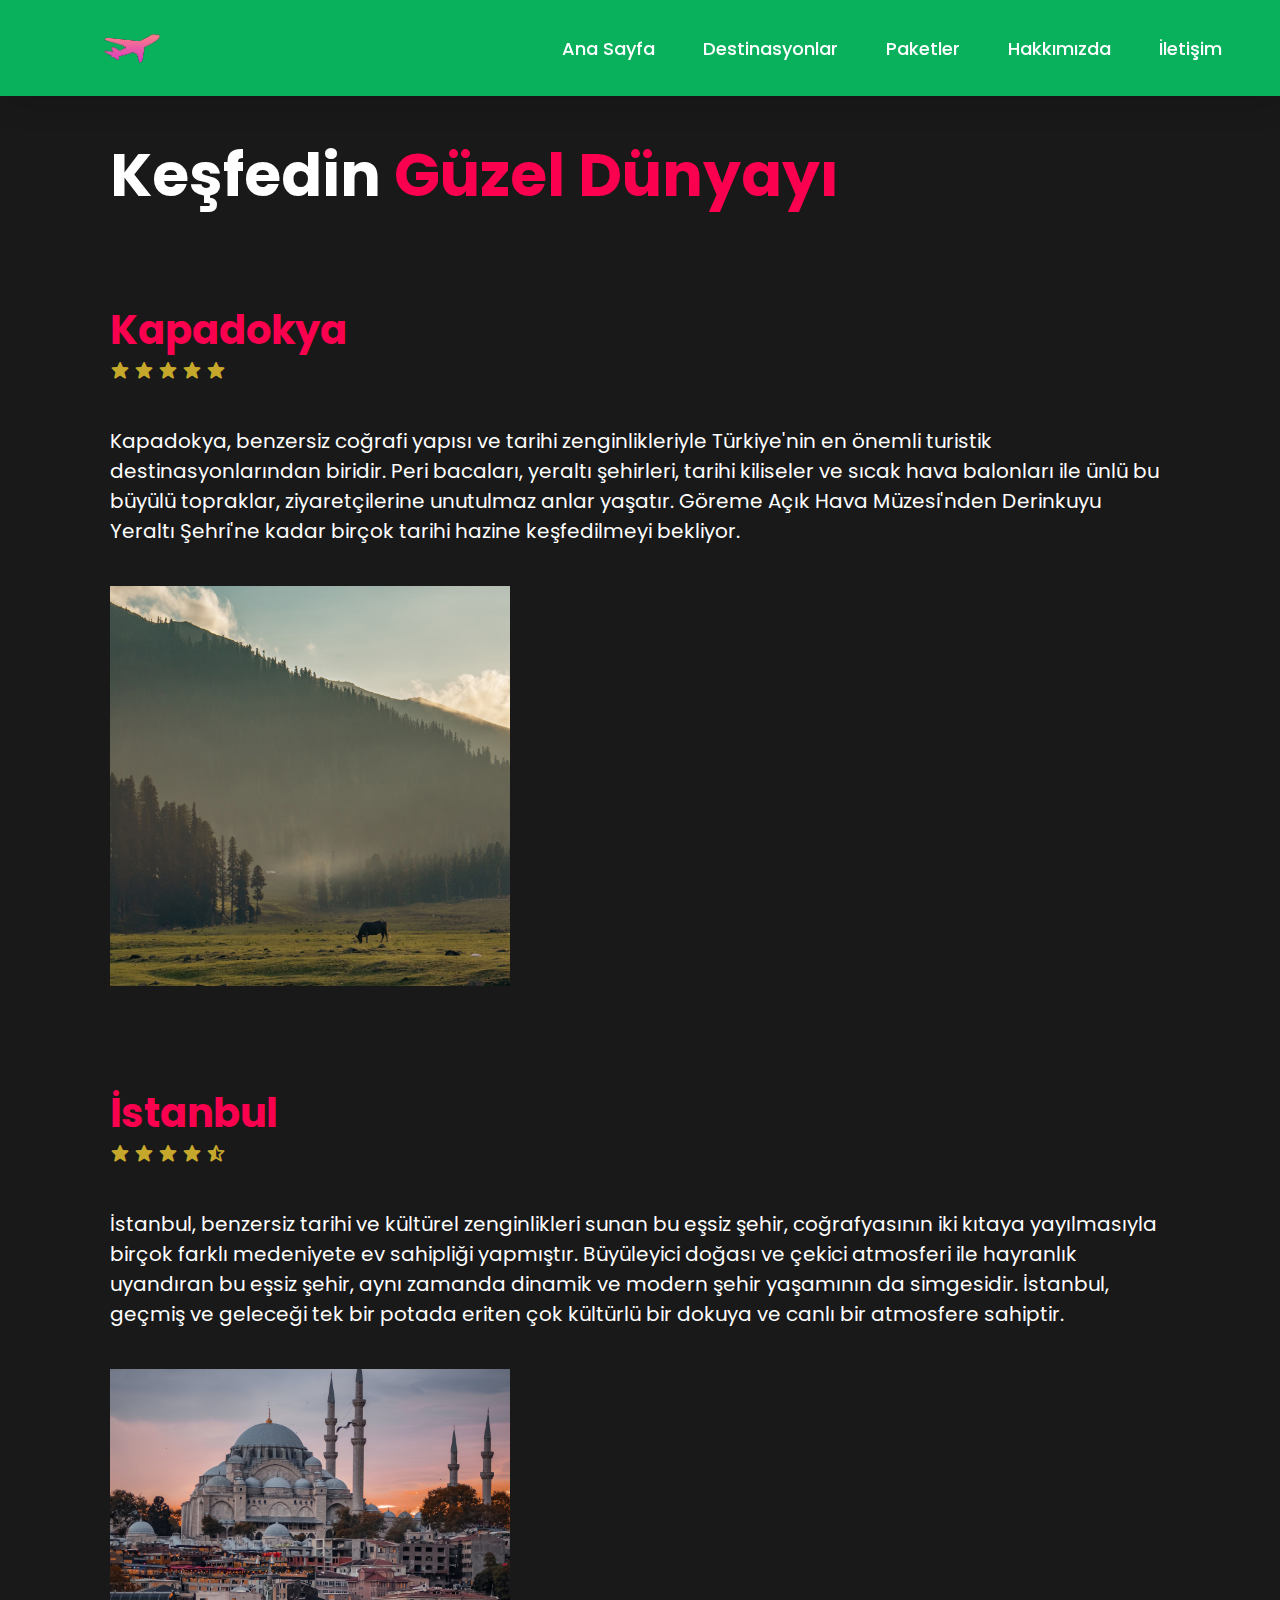
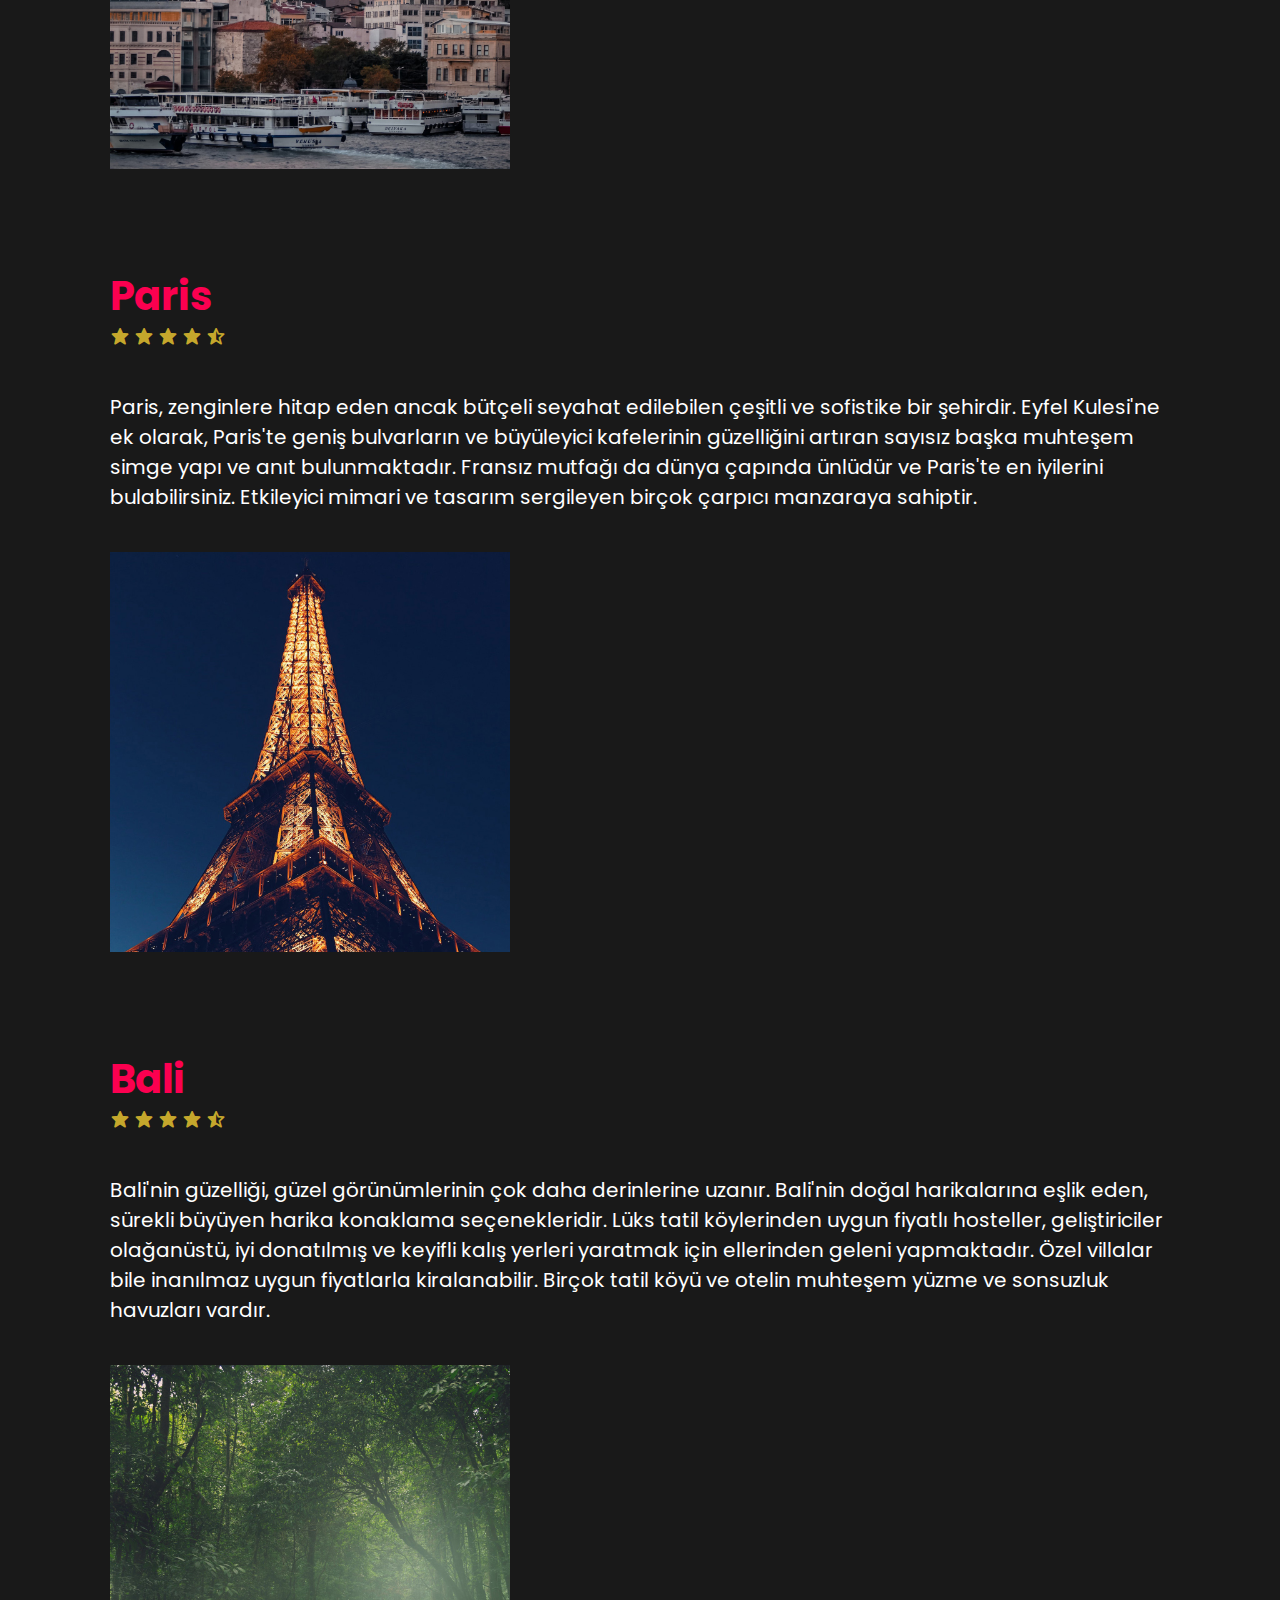
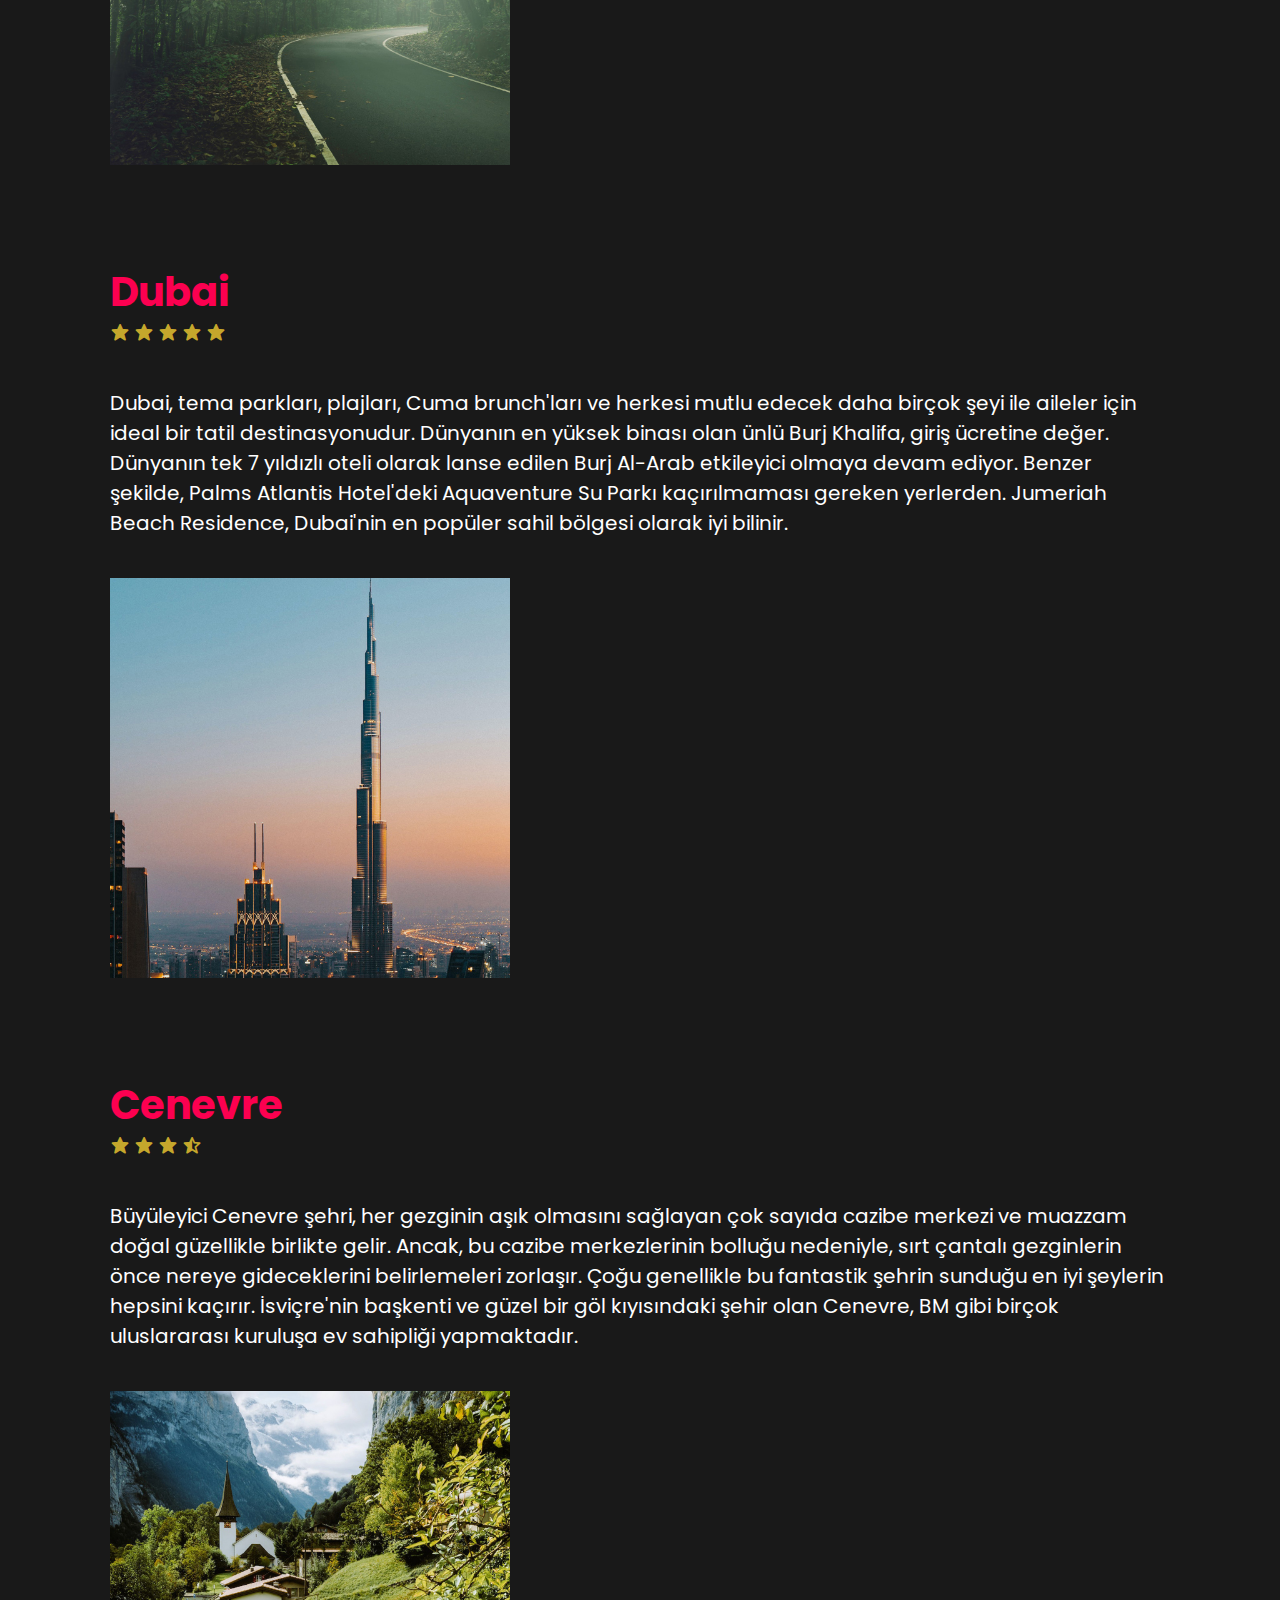
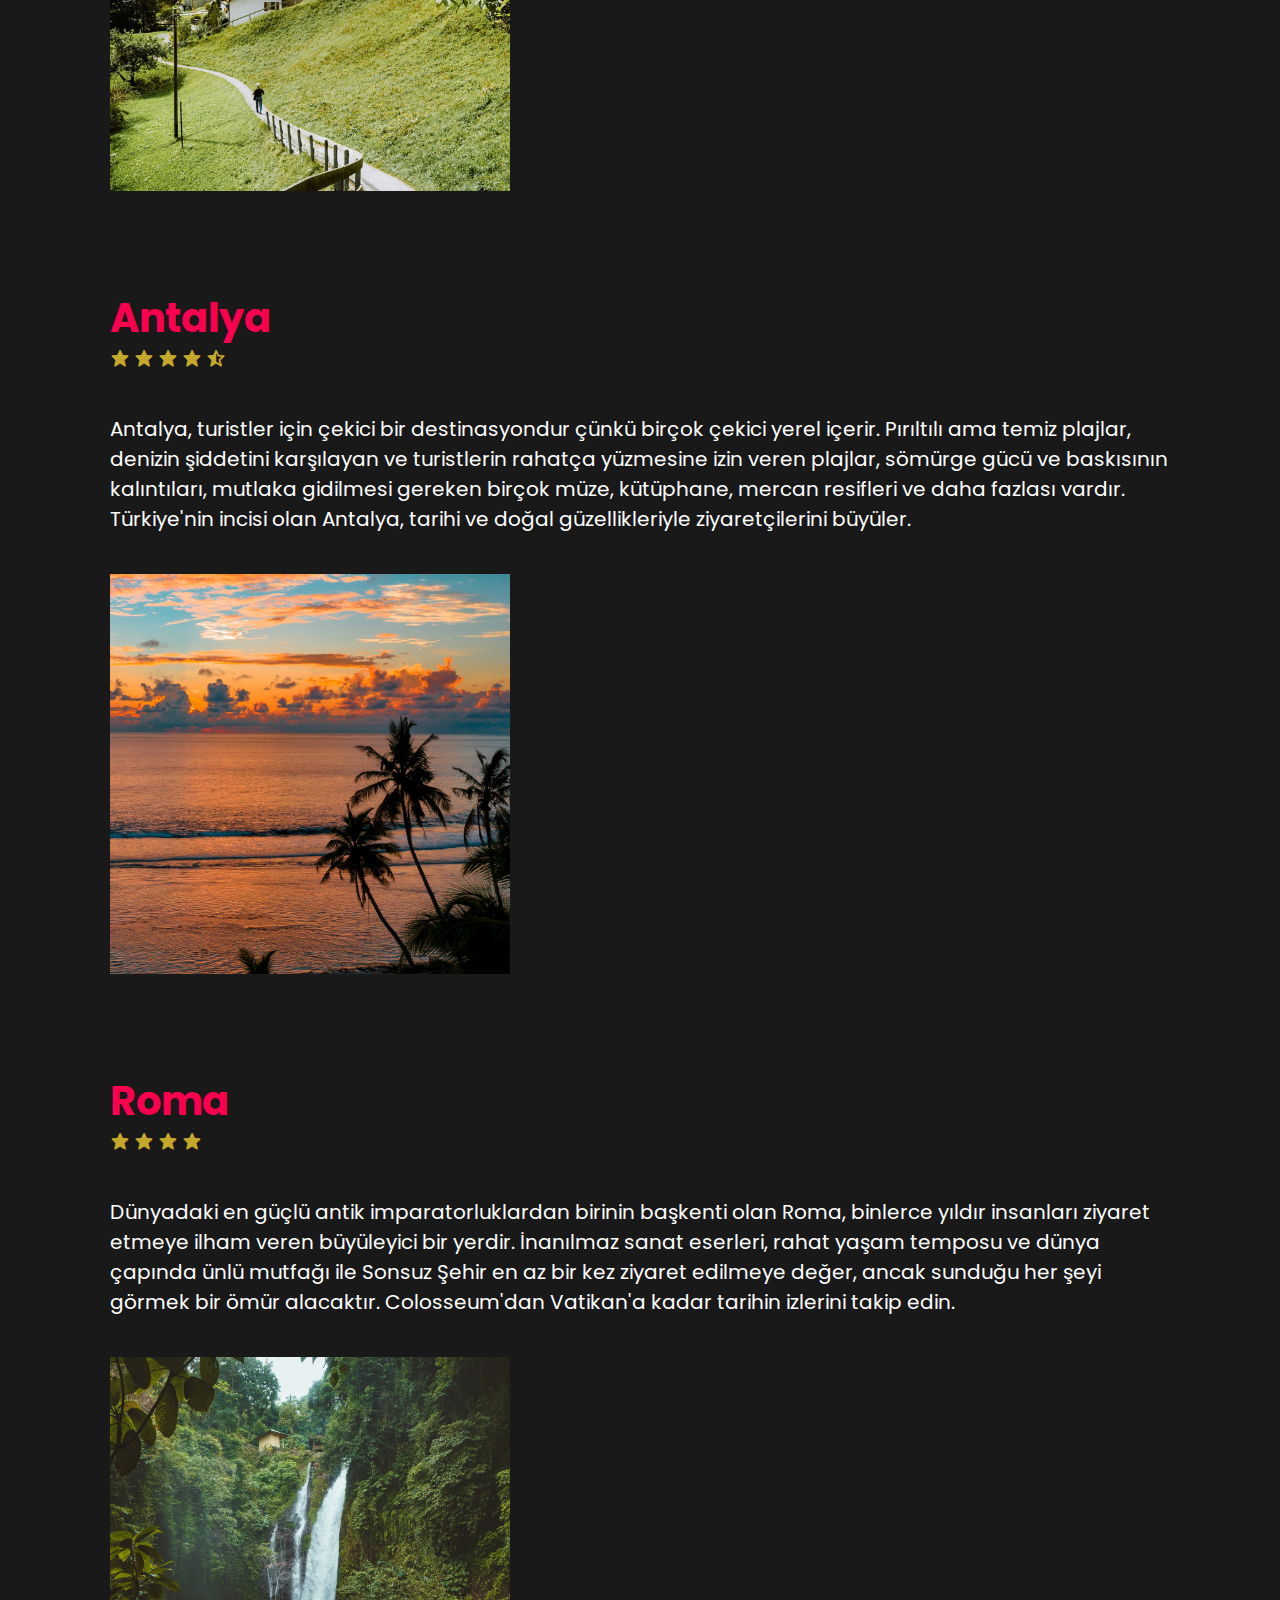
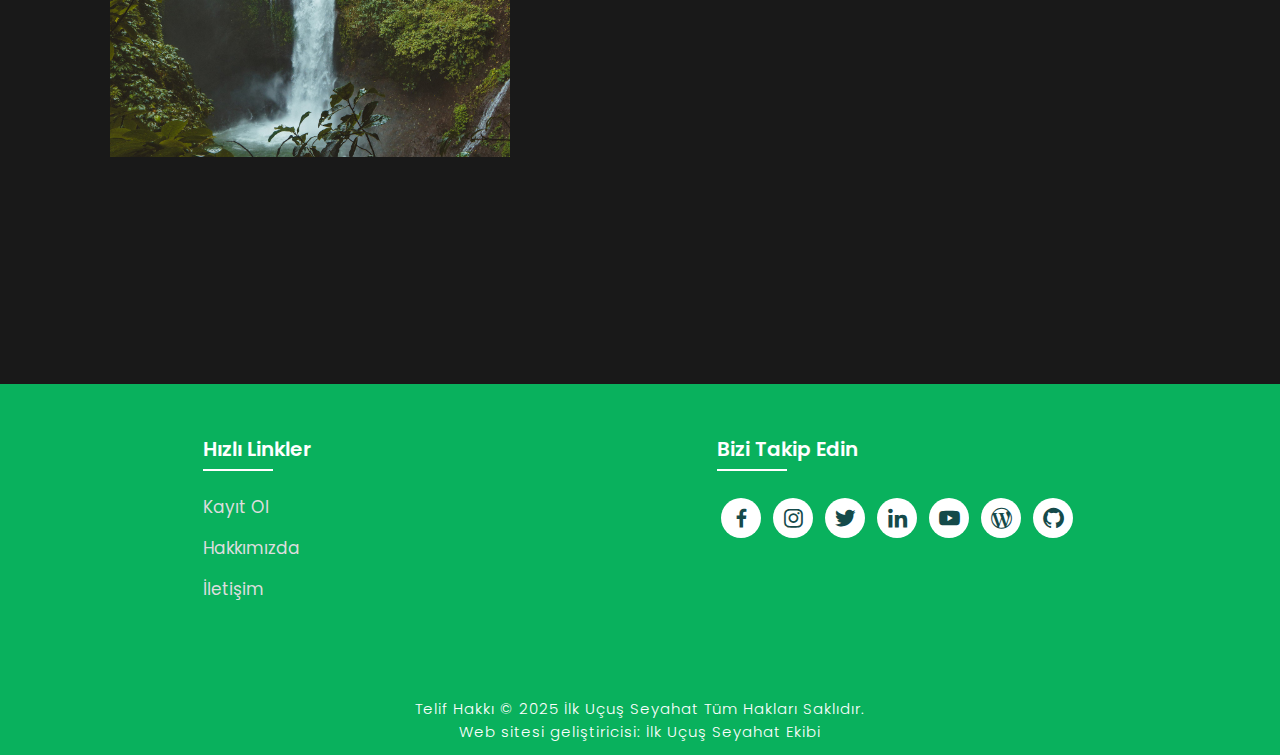
<file: destinasyonlar.html>
<!DOCTYPE html>
<html lang="tr">
<head>
    <meta charset="UTF-8">
    <meta http-equiv="X-UA-Compatible" content="IE=edge">
    <meta name="viewport" content="width=device-width, initial-scale=1.0">
    <title>Seyahat Destinasyonları</title>
    <link rel="icon" href="./files/logo.png">
    <link rel="stylesheet" type="text/css" href="css/style.css">
    <link rel="preconnect" href="https://fonts.googleapis.com">
    <link rel="preconnect" href="https://fonts.gstatic.com" crossorigin>
    <link href="https://fonts.googleapis.com/css2?family=Paytone+One&family=Poppins:wght@100;200;300;400;500;600;700;800;900&display=swap" rel="stylesheet">
    <link rel="stylesheet"
    href="https://unpkg.com/boxicons@latest/css/boxicons.min.css">
</head>
<body class="location-body">
    <nav>
        <img src="./files/logo.png" class="logo" alt="Logo" title="İlk Uçuş Seyahat">

        <ul class="navbar">
            <li>
                <a href="./index.html">Ana Sayfa</a>
                <a href="./index.html#destinasyonlar">Destinasyonlar</a>
                <a href="./index.html#paketler">Paketler</a>
                <a href="./hakkimizda.html">Hakkımızda</a>
                <a href="./iletisim.html">İletişim</a>
            </li>
        </ul>
    </nav>
<section class="location-section">
    <div class="location-heading">
        <h1>Keşfedin <span>Güzel Dünyayı</span></h1>
    </div>
 <div class="location-detail" id="kapadokya">
    <h1>Kapadokya</h1>
    <div class="stars">
        <a href="#"><i class='bx bxs-star'></i></a>
        <a href="#"><i class='bx bxs-star'></i></a>
        <a href="#"><i class='bx bxs-star'></i></a>
        <a href="#"><i class='bx bxs-star'></i></a>
        <a href="#"><i class='bx bxs-star'></i></a>
    </div>
    <p>Kapadokya, benzersiz coğrafi yapısı ve tarihi zenginlikleriyle Türkiye'nin en önemli turistik destinasyonlarından biridir. Peri bacaları, yeraltı şehirleri, tarihi kiliseler ve sıcak hava balonları ile ünlü bu büyülü topraklar, ziyaretçilerine unutulmaz anlar yaşatır. Göreme Açık Hava Müzesi'nden Derinkuyu Yeraltı Şehri'ne kadar birçok tarihi hazine keşfedilmeyi bekliyor.</p>
    <div class="location-img">
        <img src="./files/t1.jpg" alt="">
    </div>
 </div>

 <div class="location-detail" id="istanbul">
    <h1>İstanbul</h1>
    <div class="stars">
        <a href="#"><i class='bx bxs-star'></i></a>
        <a href="#"><i class='bx bxs-star'></i></a>
        <a href="#"><i class='bx bxs-star'></i></a>
        <a href="#"><i class='bx bxs-star'></i></a>
        <a href="#"><i class='bx bxs-star-half'></i></a>
    </div>
    <p>İstanbul, benzersiz tarihi ve kültürel zenginlikleri sunan bu eşsiz şehir, coğrafyasının iki kıtaya yayılmasıyla birçok farklı medeniyete ev sahipliği yapmıştır. Büyüleyici doğası ve çekici atmosferi ile hayranlık uyandıran bu eşsiz şehir, aynı zamanda dinamik ve modern şehir yaşamının da simgesidir. İstanbul, geçmiş ve geleceği tek bir potada eriten çok kültürlü bir dokuya ve canlı bir atmosfere sahiptir.</p>
    <div class="location-img">
        <img src="./files/t2.jpg" alt="">
    </div>
 </div>

 <div class="location-detail" id="paris">
    <h1>Paris</h1>
    <div class="stars">
        <a href="#"><i class='bx bxs-star'></i></a>
        <a href="#"><i class='bx bxs-star'></i></a>
        <a href="#"><i class='bx bxs-star'></i></a>
        <a href="#"><i class='bx bxs-star'></i></a>
        <a href="#"><i class='bx bxs-star-half'></i></a>
    </div>
    <p>Paris, zenginlere hitap eden ancak bütçeli seyahat edilebilen çeşitli ve sofistike bir şehirdir. Eyfel Kulesi'ne ek olarak, Paris'te geniş bulvarların ve büyüleyici kafelerinin güzelliğini artıran sayısız başka muhteşem simge yapı ve anıt bulunmaktadır. Fransız mutfağı da dünya çapında ünlüdür ve Paris'te en iyilerini bulabilirsiniz. Etkileyici mimari ve tasarım sergileyen birçok çarpıcı manzaraya sahiptir.</p>
    <div class="location-img">
        <img src="./files/t3.jpg" alt="">
    </div>
 </div>

 <div class="location-detail" id="bali">
    <h1>Bali</h1>
    <div class="stars">
        <a href="#"><i class='bx bxs-star'></i></a>
        <a href="#"><i class='bx bxs-star'></i></a>
        <a href="#"><i class='bx bxs-star'></i></a>
        <a href="#"><i class='bx bxs-star'></i></a>
        <a href="#"><i class='bx bxs-star-half'></i></a>
    </div>
    <p>Bali'nin güzelliği, güzel görünümlerinin çok daha derinlerine uzanır. Bali'nin doğal harikalarına eşlik eden, sürekli büyüyen harika konaklama seçenekleridir. Lüks tatil köylerinden uygun fiyatlı hosteller, geliştiriciler olağanüstü, iyi donatılmış ve keyifli kalış yerleri yaratmak için ellerinden geleni yapmaktadır. Özel villalar bile inanılmaz uygun fiyatlarla kiralanabilir. Birçok tatil köyü ve otelin muhteşem yüzme ve sonsuzluk havuzları vardır.</p>
    <div class="location-img">
        <img src="./files/t4.jpg" alt="">
    </div>
 </div>

 <div class="location-detail" id="dubai">
    <h1>Dubai</h1>
    <div class="stars">
        <a href="#"><i class='bx bxs-star'></i></a>
        <a href="#"><i class='bx bxs-star'></i></a>
        <a href="#"><i class='bx bxs-star'></i></a>
        <a href="#"><i class='bx bxs-star'></i></a>
        <a href="#"><i class='bx bxs-star'></i></a>
    </div>
    <p>Dubai, tema parkları, plajları, Cuma brunch'ları ve herkesi mutlu edecek daha birçok şeyi ile aileler için ideal bir tatil destinasyonudur. Dünyanın en yüksek binası olan ünlü Burj Khalifa, giriş ücretine değer. Dünyanın tek 7 yıldızlı oteli olarak lanse edilen Burj Al-Arab etkileyici olmaya devam ediyor. Benzer şekilde, Palms Atlantis Hotel'deki Aquaventure Su Parkı kaçırılmaması gereken yerlerden. Jumeriah Beach Residence, Dubai'nin en popüler sahil bölgesi olarak iyi bilinir.</p>
    <div class="location-img">
        <img src="./files/t5.jpg" alt="">
    </div>
 </div>

 <div class="location-detail" id="cenevre">
    <h1>Cenevre</h1>
    <div class="stars">
        <a href="#"><i class='bx bxs-star'></i></a>
        <a href="#"><i class='bx bxs-star'></i></a>
        <a href="#"><i class='bx bxs-star'></i></a>
        <a href="#"><i class='bx bxs-star-half'></i></a>
    </div>
    <p>Büyüleyici Cenevre şehri, her gezginin aşık olmasını sağlayan çok sayıda cazibe merkezi ve muazzam doğal güzellikle birlikte gelir. Ancak, bu cazibe merkezlerinin bolluğu nedeniyle, sırt çantalı gezginlerin önce nereye gideceklerini belirlemeleri zorlaşır. Çoğu genellikle bu fantastik şehrin sunduğu en iyi şeylerin hepsini kaçırır. İsviçre'nin başkenti ve güzel bir göl kıyısındaki şehir olan Cenevre, BM gibi birçok uluslararası kuruluşa ev sahipliği yapmaktadır.</p>
    <div class="location-img">
        <img src="./files/t6.jpg" alt="">
    </div>
 </div>

 <div class="location-detail" id="antalya">
    <h1>Antalya</h1>
    <div class="stars">
        <a href="#"><i class='bx bxs-star'></i></a>
        <a href="#"><i class='bx bxs-star'></i></a>
        <a href="#"><i class='bx bxs-star'></i></a>
        <a href="#"><i class='bx bxs-star'></i></a>
        <a href="#"><i class='bx bxs-star-half'></i></a>
    </div>
    <p>Antalya, turistler için çekici bir destinasyondur çünkü birçok çekici yerel içerir. Pırıltılı ama temiz plajlar, denizin şiddetini karşılayan ve turistlerin rahatça yüzmesine izin veren plajlar, sömürge gücü ve baskısının kalıntıları, mutlaka gidilmesi gereken birçok müze, kütüphane, mercan resifleri ve daha fazlası vardır. Türkiye'nin incisi olan Antalya, tarihi ve doğal güzellikleriyle ziyaretçilerini büyüler.</p>
    <div class="location-img">
        <img src="./files/t7.jpg" alt="">
    </div>
 </div>

 <div class="location-detail" id="roma">
    <h1>Roma</h1>
    <div class="stars">
        <a href="#"><i class='bx bxs-star'></i></a>
        <a href="#"><i class='bx bxs-star'></i></a>
        <a href="#"><i class='bx bxs-star'></i></a>
        <a href="#"><i class='bx bxs-star'></i></a>
    </div>
    <p>Dünyadaki en güçlü antik imparatorluklardan birinin başkenti olan Roma, binlerce yıldır insanları ziyaret etmeye ilham veren büyüleyici bir yerdir. İnanılmaz sanat eserleri, rahat yaşam temposu ve dünya çapında ünlü mutfağı ile Sonsuz Şehir en az bir kez ziyaret edilmeye değer, ancak sunduğu her şeyi görmek bir ömür alacaktır. Colosseum'dan Vatikan'a kadar tarihin izlerini takip edin.</p>
    <div class="location-img">
        <img src="./files/t8.jpg" alt="">
    </div>
 </div>
    </section>
    <!-- Alt Bilgi -->

<section class="footer">
    <div class="foot">
        <div class="footer-content">
            
            <div class="footlinks">
                <h4>Hızlı Linkler</h4>
                <ul>
                    <li><a href="./kayit.html">Kayıt Ol</a></li>
                    <li><a href="./hakkimizda.html">Hakkımızda</a></li>
                    <li><a href="./iletisim.html">İletişim</a></li>
                </ul>
            </div>

            <div class="footlinks">
                <h4>Bizi Takip Edin</h4>
                <div class="social">
                    <a href="https://www.facebook.com/" target="_blank"><i class='bx bxl-facebook'></i></a>
                    <a href="https://www.instagram.com/" target="_blank"><i class='bx bxl-instagram' ></i></a>
                    <a href="https://www.twitter.com/" target="_blank"><i class='bx bxl-twitter' ></i></a>
                    <a href="https://www.linkedin.com/" target="_blank"><i class='bx bxl-linkedin' ></i></a>
                    <a href="https://www.youtube.com/" target="_blank"><i class='bx bxl-youtube' ></i></a>
                    <a href="#" target="_blank"><i class='bx bxl-wordpress' ></i></a>
                    <a href="https://www.github.com/" target="_blank"><i class='bx bxl-github'></i></a>
                </div>
            </div>
            
        </div>
    </div>

    <div class="end">
        <p>Telif Hakkı © 2025 İlk Uçuş Seyahat Tüm Hakları Saklıdır.<br>Web sitesi geliştiricisi: İlk Uçuş Seyahat Ekibi</p>
    </div>
</section>

</body>
</html>
</file>
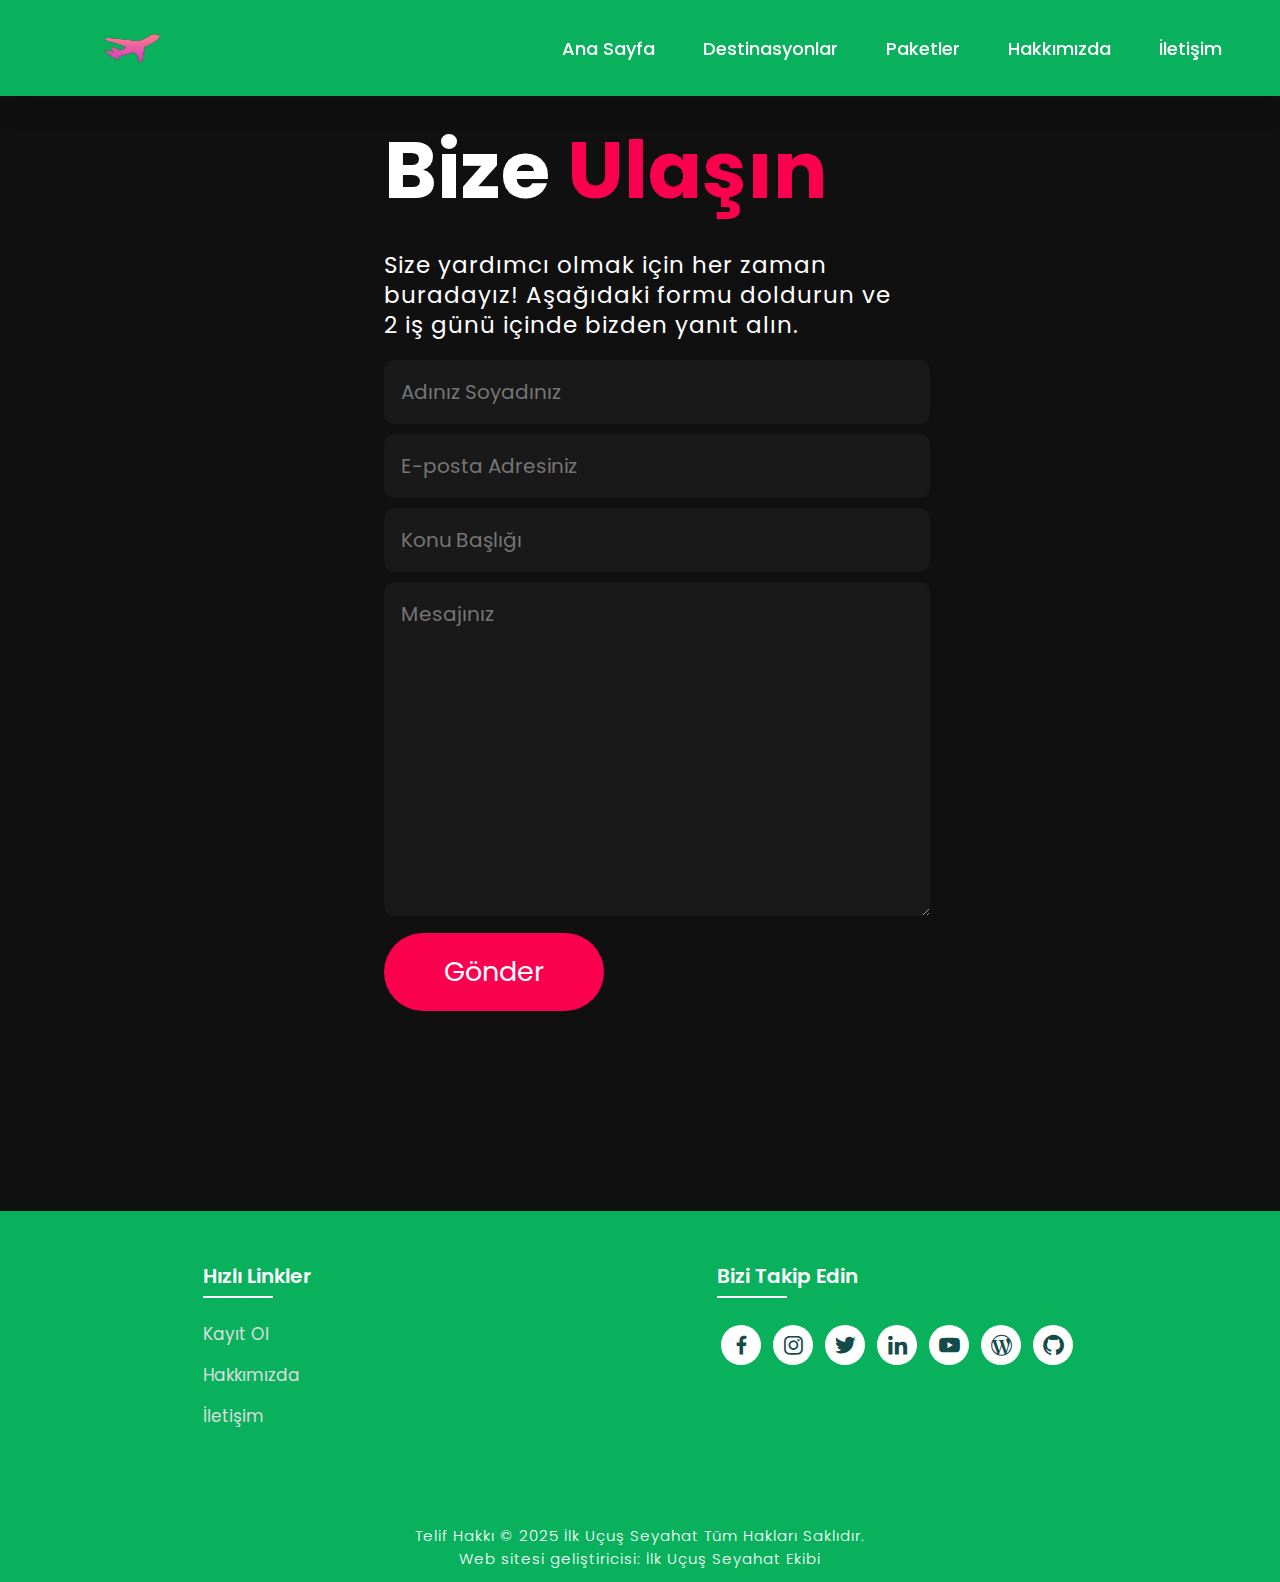
<file: iletisim.html>
<!DOCTYPE html>
<html lang="tr">
<head>
    <meta charset="UTF-8">
    <meta http-equiv="X-UA-Compatible" content="IE=edge">
    <meta name="viewport" content="width=device-width, initial-scale=1.0">
    <title>İletişim</title>
    <link rel="icon" href="./files/logo.png">
    <link rel="stylesheet" type="text/css" href="css/style.css">
    <link rel="preconnect" href="https://fonts.googleapis.com">
    <link rel="preconnect" href="https://fonts.gstatic.com" crossorigin>
    <link href="https://fonts.googleapis.com/css2?family=Paytone+One&family=Poppins:wght@100;200;300;400;500;600;700;800;900&display=swap" rel="stylesheet">   
    <link rel="stylesheet"
    href="https://unpkg.com/boxicons@latest/css/boxicons.min.css">
    
</head>

<body class="contactbody">
           <nav>
            <img src="./files/logo.png" class="logo" alt="Logo" title="İlk Uçuş Seyahat">

            <ul class="navbar">
                <li>
                    <a href="./index.html">Ana Sayfa</a>
                    <a href="./index.html#destinasyonlar">Destinasyonlar</a>
                    <a href="./index.html#paketler">Paketler</a>
                    <a href="./hakkimizda.html">Hakkımızda</a>
                    <a href="./iletisim.html">İletişim</a>
                </li>
            </ul>
        </nav>

        <section class="contact">
            <div class="contact-form">
                <h1>Bize <span>Ulaşın</span></h1>
                <p>Size yardımcı olmak için her zaman buradayız! Aşağıdaki formu doldurun ve 2 iş günü içinde bizden yanıt alın.</p>
            <form action="">
                <input type="text" name="myname" placeholder="Adınız Soyadınız" required>
                <input type="email" name="email" placeholder="E-posta Adresiniz" required>
                <input type="text" name="subject" placeholder="Konu Başlığı" required>
                <textarea name="message" cols="30" rows="10" placeholder="Mesajınız" required></textarea>
                <input type="submit" value="Gönder" class="submit-btn">
            </form>
            </div>
            
        </section>

<!-- Alt Bilgi -->

<section class="footer">
    <div class="foot">
        <div class="footer-content">
            
            <div class="footlinks">
                <h4>Hızlı Linkler</h4>
                <ul>
                    <li><a href="./kayit.html">Kayıt Ol</a></li>
                    <li><a href="./hakkimizda.html">Hakkımızda</a></li>
                    <li><a href="./iletisim.html">İletişim</a></li>
                </ul>
            </div>

            <div class="footlinks">
                <h4>Bizi Takip Edin</h4>
                <div class="social">
                    <a href="https://www.facebook.com/" target="_blank"><i class='bx bxl-facebook'></i></a>
                    <a href="https://www.instagram.com/" target="_blank"><i class='bx bxl-instagram' ></i></a>
                    <a href="https://www.twitter.com/" target="_blank"><i class='bx bxl-twitter' ></i></a>
                    <a href="https://www.linkedin.com/" target="_blank"><i class='bx bxl-linkedin' ></i></a>
                    <a href="https://www.youtube.com/" target="_blank"><i class='bx bxl-youtube' ></i></a>
                    <a href="#" target="_blank"><i class='bx bxl-wordpress' ></i></a>
                    <a href="https://www.github.com/" target="_blank"><i class='bx bxl-github'></i></a>
                </div>
            </div>
            
        </div>
    </div>

    <div class="end">
        <p>Telif Hakkı © 2025 İlk Uçuş Seyahat Tüm Hakları Saklıdır.<br>Web sitesi geliştiricisi: İlk Uçuş Seyahat Ekibi</p>
    </div>
</section>

</body>
</html>
</file>
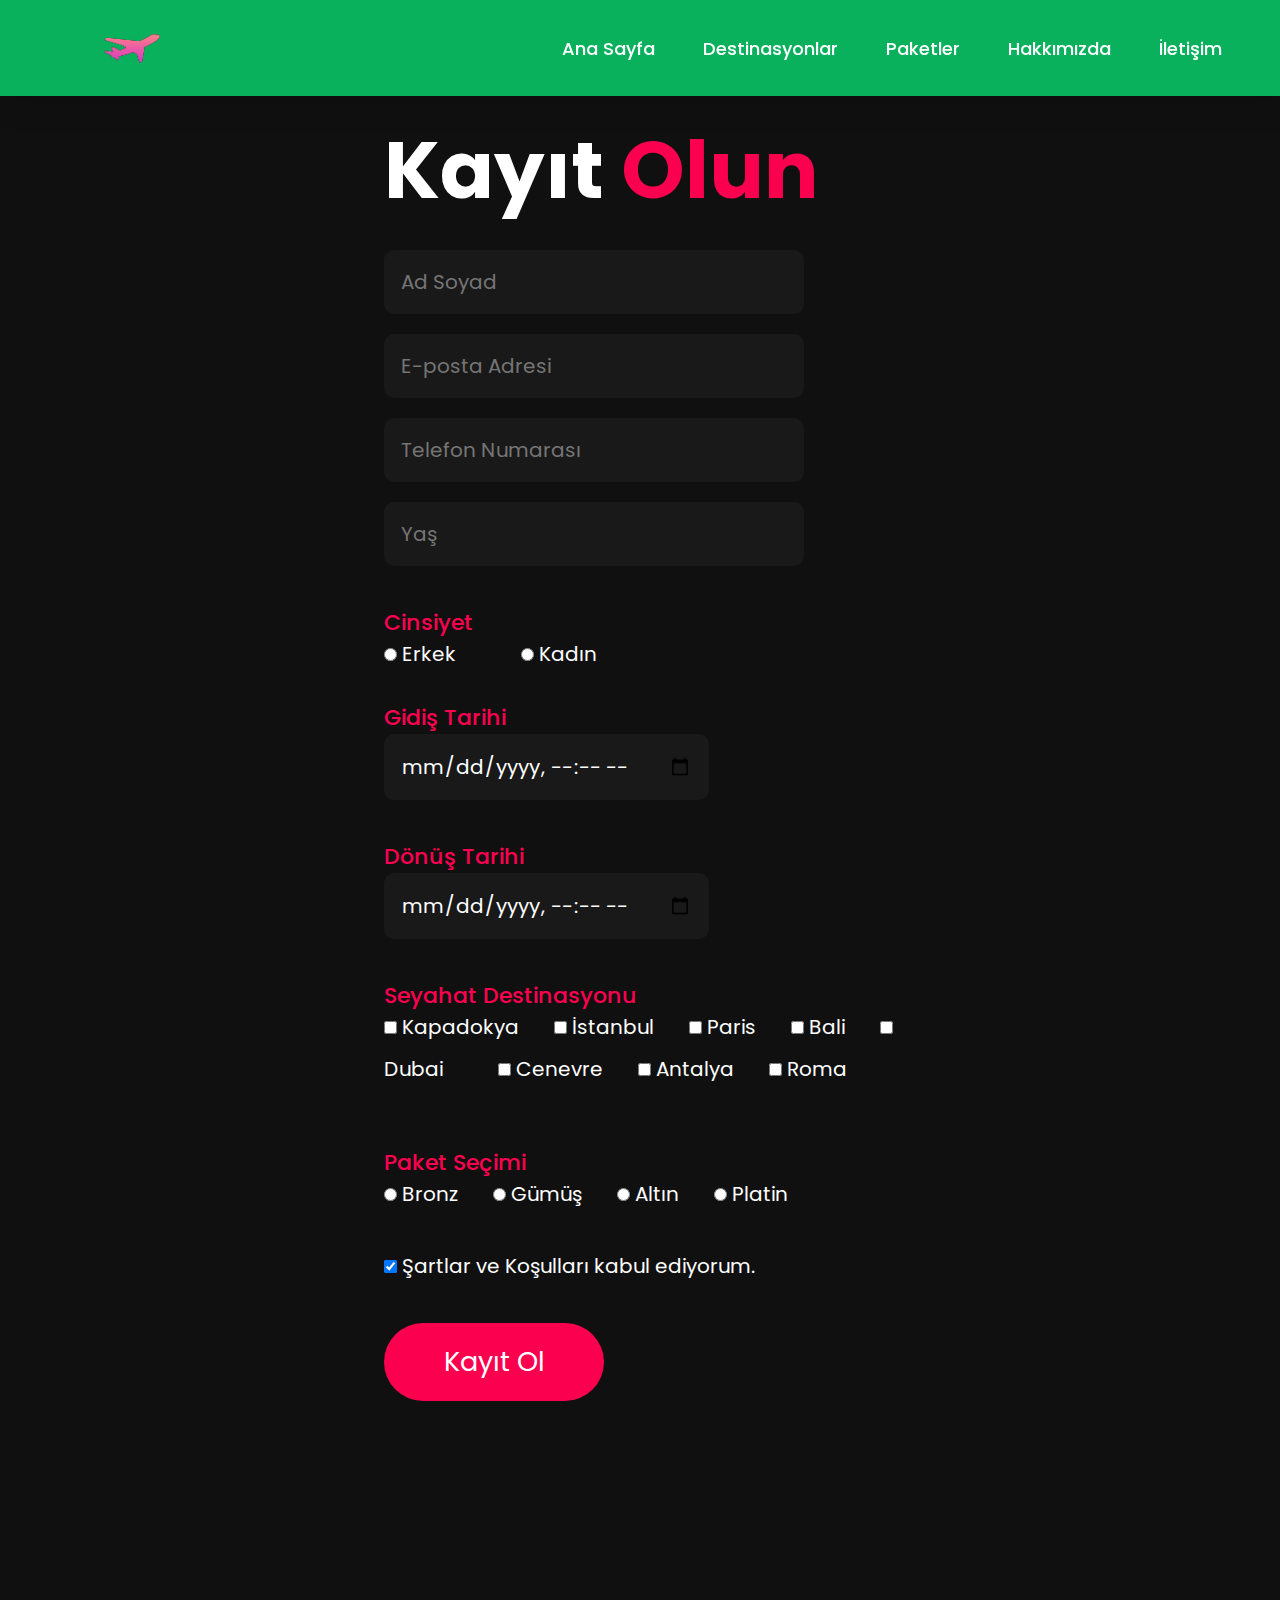
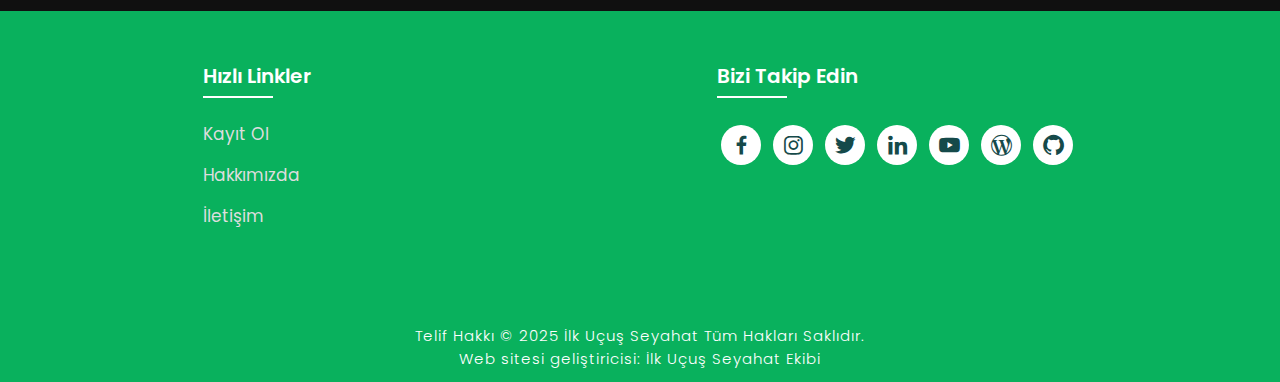
<file: kayit.html>
<!DOCTYPE html>
<html lang="tr">
<head>
    <meta charset="UTF-8">
    <meta http-equiv="X-UA-Compatible" content="IE=edge">
    <meta name="viewport" content="width=device-width, initial-scale=1.0">
    <title>Kayıt Olun</title>
    <link rel="icon" href="./files/logo.png">
    <link rel="stylesheet" type="text/css" href="css/style.css">
    <link rel="preconnect" href="https://fonts.googleapis.com">
    <link rel="preconnect" href="https://fonts.gstatic.com" crossorigin>
    <link href="https://fonts.googleapis.com/css2?family=Paytone+One&family=Poppins:wght@100;200;300;400;500;600;700;800;900&display=swap" rel="stylesheet">
    <link rel="stylesheet"
    href="https://unpkg.com/boxicons@latest/css/boxicons.min.css">
</head>
<body class="register-body">

    <nav>
        <img src="./files/logo.png" class="logo" alt="Logo" title="İlk Uçuş Seyahat">

        <ul class="navbar">
            <li>
                <a href="./index.html">Ana Sayfa</a>
                <a href="./index.html#destinasyonlar">Destinasyonlar</a>
                <a href="./index.html#paketler">Paketler</a>
                <a href="./hakkimizda.html">Hakkımızda</a>
                <a href="./iletisim.html">İletişim</a>
            </li>
        </ul>
    </nav>

    <section class="registration">
        <div class="register-form">
            <h1>Kayıt <span>Olun</span></h1>
            <form action="" onsubmit="return validateform()">

            <input type="text" name="myname1" placeholder="Ad Soyad" id="name" required>
            <input type="email" name="myemail" placeholder="E-posta Adresi" id="" required>
            <input type="tel" name="myphone" placeholder="Telefon Numarası" id="phonenum" required>
            <input type="number" name="myage" placeholder="Yaş" id="" required>
            <h4>Cinsiyet</h4>
            <input type="radio" name="mygender" id="" required> Erkek &nbsp; &nbsp; &nbsp; &nbsp; &nbsp; &nbsp; 
            <input type="radio" name="mygender" id=""> Kadın
            <h4>Gidiş Tarihi</h4>
            <input type="datetime-local" name="departuredate" id="" required>
            <h4>Dönüş Tarihi</h4>
            <input type="datetime-local" name="returndate" id="" required>
            <h4>Seyahat Destinasyonu</h4>
            <input type="checkbox" name="td" id=""> Kapadokya &nbsp; &nbsp; &nbsp;
            <input type="checkbox" name="td" id=""> İstanbul &nbsp; &nbsp; &nbsp;
            <input type="checkbox" name="td" id=""> Paris &nbsp; &nbsp; &nbsp;
            <input type="checkbox" name="td" id=""> Bali &nbsp; &nbsp; &nbsp;
            <input type="checkbox" name="td" id=""> Dubai &nbsp; &nbsp; &nbsp; &nbsp; &nbsp;
            <input type="checkbox" name="td" id=""> Cenevre &nbsp; &nbsp; &nbsp; 
            <input type="checkbox" name="td" id=""> Antalya &nbsp; &nbsp; &nbsp;
            <input type="checkbox" name="td" id=""> Roma &nbsp; &nbsp; &nbsp;
            <br> <br>
            <h4>Paket Seçimi</h4>
            <input type="radio" name="locations" id="loc1" required> Bronz &nbsp; &nbsp; &nbsp;
            <input type="radio" name="locations" id="loc1"> Gümüş &nbsp; &nbsp; &nbsp;
            <input type="radio" name="locations" id="loc1"> Altın &nbsp; &nbsp; &nbsp;
            <input type="radio" name="locations" id="loc1"> Platin &nbsp; &nbsp; &nbsp;
            <br> <br> 
            <input type="checkbox" name="t&c" id="" checked required> Şartlar ve Koşulları kabul ediyorum.
            <br> <br> 
            <input type="submit" value="Kayıt Ol" class="submitbtn">

        </form>
        </div>
    </section>

<!-- Alt Bilgi -->

<section class="footer">
    <div class="foot">
        <div class="footer-content">
            
            <div class="footlinks">
                <h4>Hızlı Linkler</h4>
                <ul>
                    <li><a href="./kayit.html">Kayıt Ol</a></li>
                    <li><a href="./hakkimizda.html">Hakkımızda</a></li>
                    <li><a href="./iletisim.html">İletişim</a></li>
                </ul>
            </div>

            <div class="footlinks">
                <h4>Bizi Takip Edin</h4>
                <div class="social">
                    <a href="https://www.facebook.com/" target="_blank"><i class='bx bxl-facebook'></i></a>
                    <a href="https://www.instagram.com/" target="_blank"><i class='bx bxl-instagram' ></i></a>
                    <a href="https://www.twitter.com/" target="_blank"><i class='bx bxl-twitter' ></i></a>
                    <a href="https://www.linkedin.com/" target="_blank"><i class='bx bxl-linkedin' ></i></a>
                    <a href="https://www.youtube.com/" target="_blank"><i class='bx bxl-youtube' ></i></a>
                    <a href="#" target="_blank"><i class='bx bxl-wordpress' ></i></a>
                    <a href="https://www.github.com/" target="_blank"><i class='bx bxl-github'></i></a>
                </div>
            </div>
            
        </div>
    </div>

    <div class="end">
        <p>Telif Hakkı © 2025 İlk Uçuş Seyahat Tüm Hakları Saklıdır.<br>Web sitesi geliştiricisi: İlk Uçuş Seyahat Ekibi</p>
    </div>
</section>

<!-- Javascript -->
<script>
    function validateform(){ 
        var tel=document.getElementById("phonenum").value;  

        if(tel.length<10){  
            alert("Telefon numarası en az 10 haneli olmalıdır!");  
            return false;  
        } else if(isNaN(tel)){
            alert("Telefon numarası sadece rakam içermelidir!");
            return false;
        }
        return true;
}  
</script>

</body>
</html>
</file>
<file: css/style.css>
*{
    padding:0;
    margin:0;
    box-sizing:border;
    font-family:'Poppins',sans-serif;
    text-decoration: none;
    list-style: none;
    scroll-behavior: smooth;
}

/* Home page */

.banner{
    width:100%;
    height: 100vh;
    overflow: hidden;
    display: flex;
    justify-content: center;
    align-items: center;
}

.banner video{
    position: absolute;
    top: 0;
    left: 0;
    object-fit: cover;
    width: 100%;
    height: 100%;
    pointer-events: none;
}

.content{
    position: relative;
    z-index: 1;
    width: 100%;
    height: 100vh;
    background-image: linear-gradient(rgba(1, 0, 5, 0.3),rgba(4, 1, 17, 0.3));



}

nav{
    width: 100%;
    position: fixed;
    background-color: rgb(9, 177, 93);
    box-shadow: 5px 5px 30px rgba(0, 0, 0, 15%);
    display: flex;
    align-items: center;
    justify-content: space-between;
}

nav .logo{
    width: 60px;
    margin: 2vh;
    margin-left: 8%;
}

nav ul li{
    list-style: none;
    display: inline-block;
    margin-left: 40px;
}

.navbar{
    display: flex;
    margin-right: 4vh;
}

.navbar a{
    color: white;
    font-size: 18px;
    padding: 10px 22px;
    border-radius: 4px;
    font-weight: 500;   
    text-decoration: none;
    transition: ease 0.40s;
}

.navbar a:hover,.navbar a.active{
    background: white;
    color: black;
    box-shadow: 5px 10px 30px rgb(85 85 85 / 20%);
    border-radius: 5px;
    
}

nav ul li a{
    text-decoration: none;
    color: rgb(255, 255, 255);
    font-size: 17px;
}

.title{
    text-decoration: none;
    /* display: inline-block; */
    font-size: 4vh;
    color: rgb(255, 255, 255);
    padding: 14px 17px;
    margin-top: 32vh;
    text-align: center;
    vertical-align: center;
}

.title h1{
    font-size: 10vh;
    text-shadow: 2px black;
    transition: ease 0.3s;
}

.title h1:hover{
    color:transparent;
    -webkit-text-stroke: 1px white;
    
}

.button{
    display: inline-block;
    margin-top:5vh;
    font-size: 25px;
    padding: 10px 30px;
    color: rgb(9, 177, 93);
    /* background-color:rgb(164, 44, 44); */
    background-color: white;
    border-radius: 20px;
    text-decoration: none;
    transition: ease 0.30s;
}

.button:hover{
    transform: scale(1.1);
    color: white;
    background-color: rgb(9, 177, 93);
    /* border: 2px solid rgb(42, 37, 68); */
    box-shadow: 5px 10px 30px rgba(0, 0, 0, 0.4);
    padding: 10px 30px;
}

/* Services */

.text h2{
    font-size: 40px;
    font-weight: 650;
    margin-top: 40px;
    margin-bottom: 10px;
    line-height: 2;
    text-align: center;
}

.rowitems{
    display: grid;
    grid-template-columns: repeat(auto-fit,minmax(100px,auto));
    gap: 25px;
    align-items: center;
    text-align: center;
    margin-top: 20px;
    margin-left: 30px ;
    margin-right: 30px;
    margin-bottom:10px ;
}

.container-box{
    border: 1px solid #d3d3d3;
    border-radius: 5px;
    padding: 50px 10px;
    transition: all 0.7s ease 0s;
    cursor: pointer;
}

.container-image img{
    height: 100px;
    width: 100px;
    padding: 10px;
    margin-bottom: 15px;
}

.container-box h4{
    font-size: 20px;
    margin-bottom: 5px;
    font-weight: 550;
}

.container-box p{
    font-size: 16px;
    color: #808080;
}

.container-box:hover{
    transform: translateX(3px);
    box-shadow: 5px 20px 50px rgba(78, 78, 78, 0.1);
    border: 1px solid transparent;
    border-radius: 0px;
}

/* Packages */

.package-title{
    text-align: center;
}

.package-title h2{
    font-size: 40px;
    font-weight: 650;
    padding-top: 75px;
    padding-bottom: 10px;
    line-height: 2;
}

.package-content{
    display: flex;
    justify-content: space-around;
    flex-wrap: wrap;
}

.image{
    position: relative;
    transition: all 0.3s cubic-bezier(0.445,0.05,0.55,0.95);
    cursor: pointer;
    filter: brightness(95%);
}

.image img{
    width: 100%;
    height: 500px;
    border-radius: 30px;
}

.image h3{
    color: white;
    position: absolute;
    font-size: 30px;
    font-weight: 600;
    text-align: center;
    top: 10px;
    right: 20px;
}

.dest-content{
    display: flex;
    flex-wrap: wrap;
    justify-content: space-between;
    align-items: center;
    padding-top: 15px;
    margin-bottom: 50px;
}

.location h4{
    font-size: 25px;
    letter-spacing: 1px;
    font-weight: 600;
    margin-bottom: 2px;
}

.pac-details li{
    font-size: 19px;
    color: #4c4c4c;
    margin-left: 15px;
    margin-bottom: 2px;
    list-style-type: disc;
}

.image:hover{
    filter: brightness(120%);
    transform: scale(1.03);
}

/* Locations */

.location-content{
    display: flex;
    justify-content: space-around;
    flex-wrap: wrap;
}

.col-content{
    position: relative;
    filter:brightness(95%);
    transition: all 0.3s cubic-bezier(0.445,0.05,0.55,0.95);

}

.col-content img{
    margin-bottom: 40px;
    height: 500px;
    border-radius: 27px;
    width: 100%;
    
}

.col-content h5{
    position: absolute;
    font-size: 25px;
    color: white;
    font-weight: 500;
    left: 20px;
    bottom: 105px;
    cursor: pointer;
}

.col-content p{
    position: absolute;
    font-size: 20px;
    color: white;
    left: 20px;
    bottom: 80px;
    cursor: pointer;
}

.col-content:hover{
    filter: brightness(120%);
    transform: scale(1.03);
    cursor: pointer;
}

/* Newsletter */

.newsletter{
    display: flex;
    flex-wrap: wrap;
    align-items: center;
    justify-content: space-around;
}

.newstext h2{
    margin-top: 100px;
    font-size: 38px;
}

.newstext p{
    font-size: 20px;
    color: #4c4c4c;
}

.newsletter form{
    margin-top: 100px;
    width: 100%;
    position: relative;
}

.newsletter form input:first-child{
    display: inline-block;
    width: 300px;
    font-size: 17px;
    outline: none;
    border: none;
    border-radius: 20px;
    padding: 20px 150px 20px 30px;
    box-shadow: 5px 10px 30px rgb(85 85 85 / 20%);
}

.newsletter form input:last-child{
    display: inline-block;
    position: absolute;
    outline: none;
    border: 2px solid transparent;
    border-radius: 20px;
    color: white;
    background-color: rgb(9, 177, 93);
    padding: 14px 30px;
    cursor: pointer;
    font-size: 17px;
    font-weight: 450;
    top: 6px;
    right: 6px;
    transition: ease 0.30s;
}

.newsletter form input:last-child:hover{
    border: 2px solid rgb(9, 177, 93);
    background-color: white;
    color: rgb(9, 177, 93);
}


/* Footer */

.footer{
    margin-top: 80px;
    background-color: rgb(9, 177, 93);
}

.foot{
    padding: 20px 0;
}

.footer-content{
    display: flex;
    flex-wrap: wrap;
    justify-content: space-around;
    
}

.footlinks h4{
    margin-top: 30px;
    font-size: 20px;
    font-weight: 600;
    color: white;
    margin-bottom: 30px;
    position: relative;
}


.footlinks h4::before{
    content: "";
    position: absolute;
    height: 2px;
    width: 70px;
    left: 0;
    bottom: -7px;
    background: white;
}

.footlinks ul li{
    margin-bottom: 15px;
}

.footlinks ul li a{
    font-size: 17px;
    color: #dddddd;
    display: block;
    transition: ease 0.30s;
}

.footlinks ul li a:hover{
    transform: translate(6px);
    color: white;
}

.social a{
    font-size: 25px;
    margin: 4px;
    height: 40px;
    width: 40px;
    color: rgb(21, 74, 74);
    background-color: white;
    display: inline-flex;
    justify-content: center;
    align-items: center;
    border-radius: 20px;
    transition: ease 0.30s;
}

.social a:hover{
    transform: scale(1.2);
}

.end{
    text-align: center;
    padding-top: 60px;
    padding-bottom: 12px;
}

.end p{
    font-size: 15px;
    color: white;
    letter-spacing: 1px;
    font-weight: 300;
}

/* About Us */

.aboutbody{
    background-color: #191919;
}

.about{
    width: 100%;
    padding: 78px 0px;
}

.about img{
    height: auto;
    width: 400px;
}

.abt-text{
    width: 500px;
}

.abt-text h1{
    font-size: 70px;
    color: white;
    margin-bottom: 20px;
    letter-spacing: 1px;
}

.abt-text h1 span{
    color: #fc0050;
    letter-spacing: 1px;
}

.abt-text p{
    color: white;
    font-size: 24px;
    margin-bottom: 45px;
    line-height: 30px;
    letter-spacing: 1px;
}

.main{
    width: 1130px;
    max-width: 95%;
    margin: 0 auto;
    display: flex;
    align-items: center;
    justify-content: space-around;
}

.connectbtn{
    display: inline-block;
    background-color: #fc0050;
    font-size: 18px;
    color: white;
    font-weight: bold;
    padding: 13px 30px;
    border-radius: 30px;
    transition: ease 0.4s;
    border: 2px solid transparent;
    letter-spacing: 1px;
}

.connectbtn:hover{
    background-color: transparent;
    border: 2px solid #fc0050;
    transform: scale(1.1);
}

.connect-section{
    margin-top: 26px;
}


.social-icons a{
    height: 40px;
    width: 40px;
    margin: 4px;
    font-size: 30px;
    color: #101010;
    background-color: white;
    border-radius: 20px;
    display: inline-flex;
    justify-content: center;
    align-items: center;
    transition: ease 0.30s;
}

.social-icons a:hover{
    transform: scale(1.2);
}

/* Contact Us */

.contactbody{
    background-color: #101010;
    background-repeat: no-repeat;
    background-size: cover;
    
}

.contact{
    padding: 110px 30%;
    height: 100%;
    min-height: 100vh;
}

.contact-form h1{
    font-size: 80px;
    color: white;
    margin-bottom: 20px;
}

.contact-form h1 span{
    color:#fc0050;
}

.contact-form p{
    color: white;
    line-height: 30px;
    letter-spacing: 1px;
    font-size: 23px;
    margin-bottom: 20px;
}


.contact-form form input,form textarea{
    width: 100%;
    padding: 17px;
    border: none;
    outline: none;
    background-color: #191919;
    font-size: 20px;
    color: white;
    margin-bottom: 10px;
    border-radius: 10px;
}

.contact-form form .submit-btn{
    display: inline-block;
    background-color: #fc0050;
    font-size: 27px;
    font-weight: 600px;
    border: 2px solid transparent;
    border-radius: 40px;
    width: 220px;
    cursor: pointer;
    transition: ease 0.30s;

}

.contact-form form .submit-btn:hover{
    border: 2px solid #fc0050;
    background-color: transparent;
    transform: scale(1.1);

}

/* Registration Form */

.register-body{
    background-color: #101010;
    background-repeat: no-repeat;
    background-size: cover;

}

.registration{
    padding: 110px 30%;
    height: 100%;
    min-height: 100vh;
}

.register-form h1{
    font-size: 80px;
    color: white;
    margin-bottom: 20px;
}
.register-form h1 span{
    color: #fc0050;
}

.register-form{
    color: white;
    font-size: 20px;
}

.register-form form input{
    color: white;
    padding: 17px;
    background-color: #191919;
    font-size: 20px;
    outline: none;
    border: none;
    border-radius: 10px;
    margin-bottom: 20px;
    
}
.register-form h4{
    font-size: 22px;
    font-weight: 500;
    margin-top: 20px;
    color: #fc0050;
}


.register-form form .submitbtn{
    display: inline-block;
    background-color: #fc0050;
    font-size: 27px;
    font-weight: 600px;
    border: 2px solid transparent;
    border-radius: 60px;
    width: 220px;
    cursor: pointer;
    transition: ease 0.30s;
}

.register-form form .submitbtn:hover{
    border: 2px solid #fc0050;
    background-color: transparent;
    transform: scale(1.1);
}


.location-body{
    background-color: #191919;
    color: white;
}

.location-section{
    padding: 110px;
    height: 100%;
    min-height: 100vh;
}

.location-heading h1{
    margin-top: 20px;
    font-size: 60px;
    margin-bottom: 20px;
}

.location-heading h1 span{
    color: #fc0050;
}

.location-detail h1{
    padding-top: 60px;
    color: #fc0050;
    font-size: 40px;
}

.location-detail p{
    font-size: 20px;
    margin-top: 40px;
    margin-bottom: 10px;
}

.location-img img{
    height: 400px;
    width: 400px;
    margin-top: 30px;
    margin-bottom: 30px;
}

.stars i{
    font-size: 20px;
    color: rgb(197, 167, 44);
}
</file>
